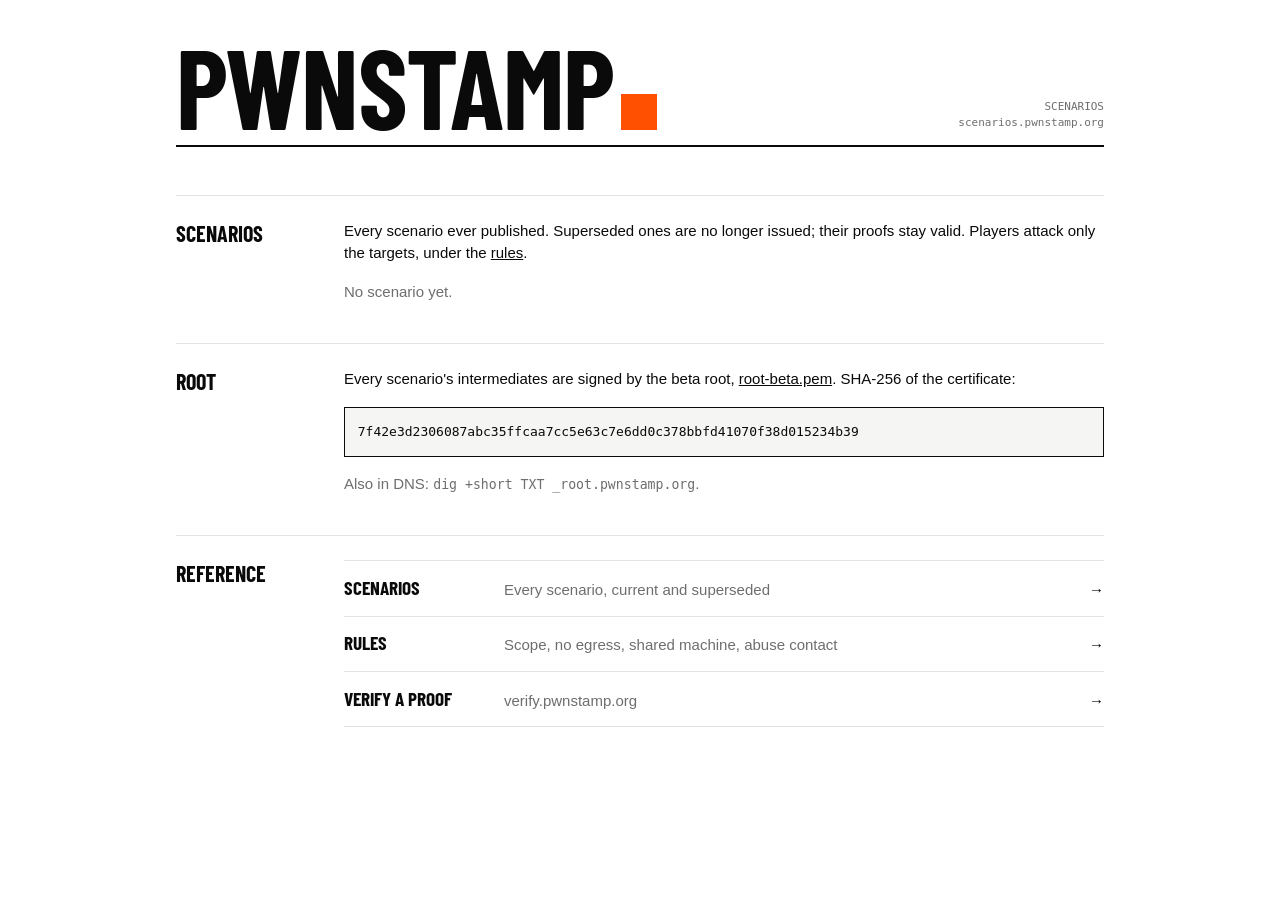
<file: index.html>
<!doctype html>
<html lang="en">
<head>
<meta charset="utf-8">
<meta name="viewport" content="width=device-width, initial-scale=1">
<meta name="referrer" content="no-referrer">
<title>pwnstamp scenarios</title>
<link rel="stylesheet" href="/style.css">
</head>
<body>
<main>
  <header>
    <a class="word d" href="/">pwnstamp<i></i></a>
    <div class="meta">SCENARIOS<br>scenarios.pwnstamp.org</div>
  </header>
  <section>
    <h2 class="d">Scenarios</h2>
    <div>
      <p>Every scenario ever published. Superseded ones are no longer issued; their proofs stay
        valid. Players attack only the targets, under the <a href="/rules">rules</a>.</p>
      <p class="note">No scenario yet.</p>
    </div>
  </section>

  <section>
    <h2 class="d">Root</h2>
    <div>
      <p>Every scenario's intermediates are signed by the beta root,
        <a href="/root-beta.pem">root-beta.pem</a>. SHA-256 of the certificate:</p>
      <pre><code>7f42e3d2306087abc35ffcaa7cc5e63c7e6dd0c378bbfd41070f38d015234b39</code></pre>
      <p class="note">Also in DNS: <code>dig +short TXT _root.pwnstamp.org</code>.</p>
    </div>
  </section>

  <section>
    <h2 class="d">Reference</h2>
    <div>
      <a class="lnk" href="/"><b class="d">Scenarios</b><span>Every scenario, current and superseded</span><i>→</i></a>
      <a class="lnk" href="/rules"><b class="d">Rules</b><span>Scope, no egress, shared machine, abuse contact</span><i>→</i></a>
      <a class="lnk" href="https://verify.pwnstamp.org/"><b class="d">Verify a proof</b><span>verify.pwnstamp.org</span><i>→</i></a>
    </div>
  </section>
</main>
</body>
</html>
</file>
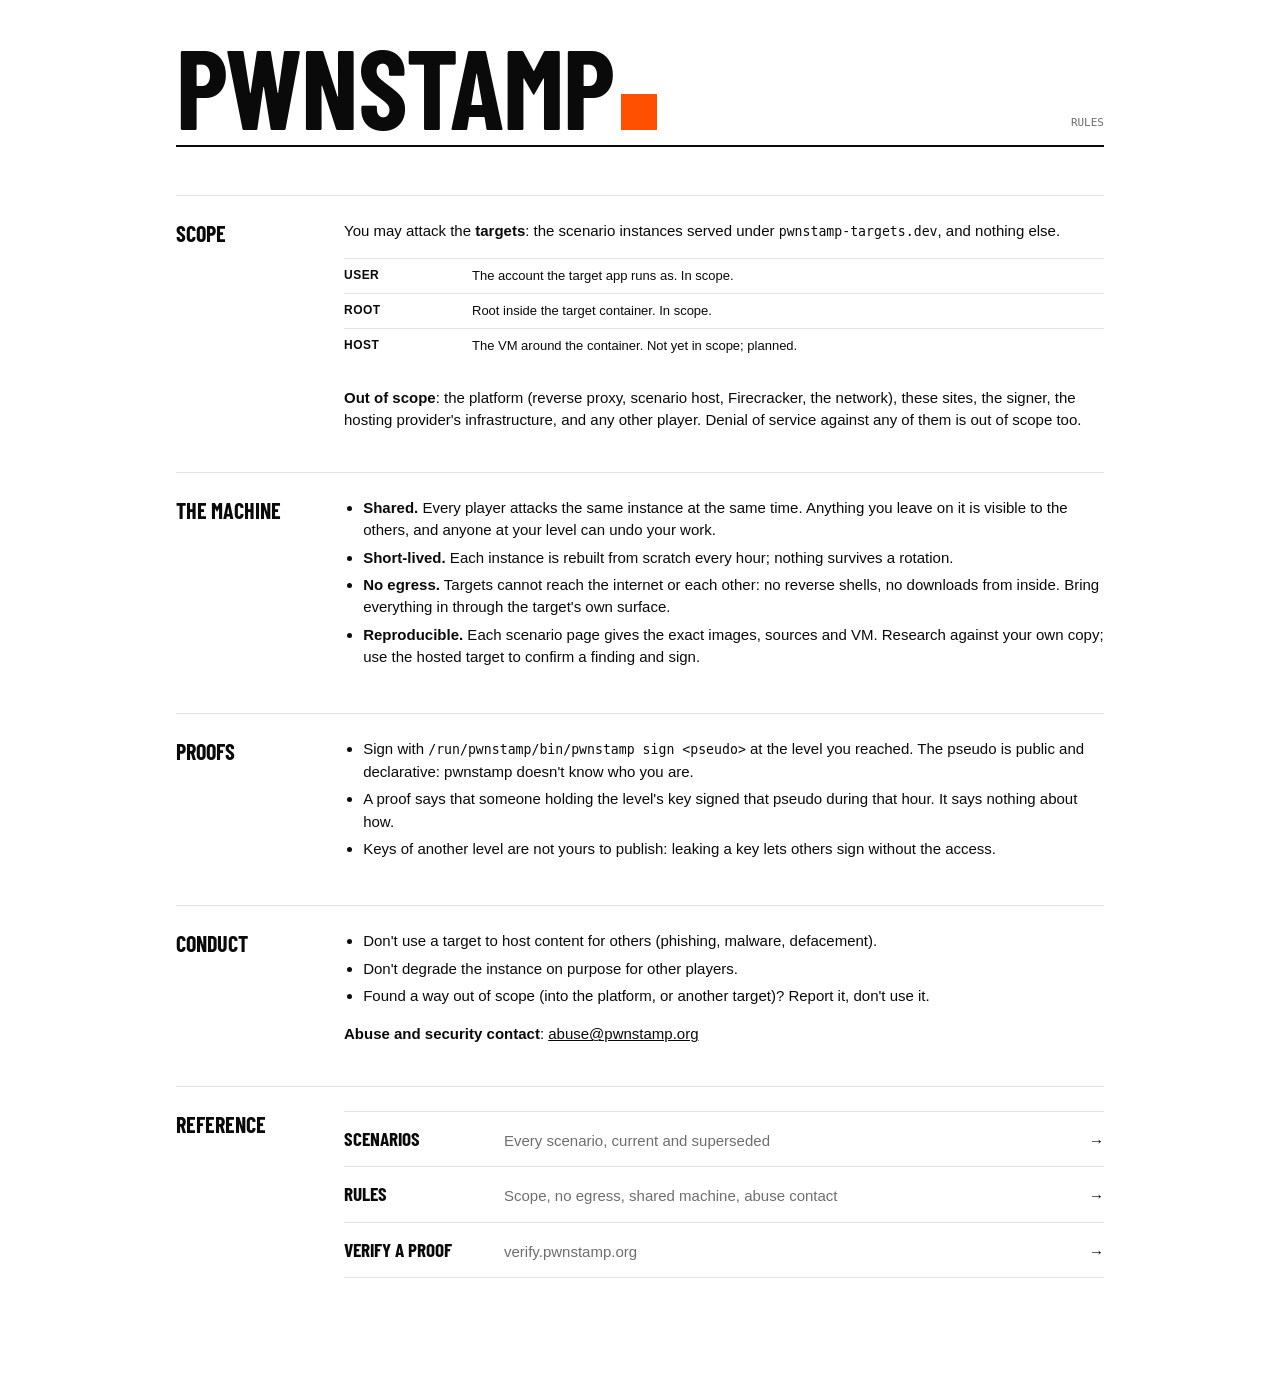
<file: rules/index.html>
<!doctype html>
<html lang="en">
<head>
<meta charset="utf-8">
<meta name="viewport" content="width=device-width, initial-scale=1">
<meta name="referrer" content="no-referrer">
<title>Rules · pwnstamp</title>
<link rel="stylesheet" href="/style.css">
</head>
<body>
<main>
  <header>
    <a class="word d" href="/">pwnstamp<i></i></a>
    <div class="meta">RULES</div>
  </header>
  <!-- The rules, wrapped in the site layout by scripts/site.sh. Every scenario's info page links
       here (https://scenarios.pwnstamp.org/rules), so the URL never changes. -->
  <section>
    <h2 class="d">Scope</h2>
    <div>
      <p>You may attack the <b>targets</b>: the scenario instances served under
        <code>pwnstamp-targets.dev</code>, and nothing else.</p>
      <table class="kv">
        <tr><td>user</td><td>The account the target app runs as. In scope.</td></tr>
        <tr><td>root</td><td>Root inside the target container. In scope.</td></tr>
        <tr><td>host</td><td>The VM around the container. Not yet in scope; planned.</td></tr>
      </table>
      <p><b>Out of scope</b>: the platform (reverse proxy, scenario host, Firecracker, the
        network), these sites, the signer, the hosting provider's infrastructure, and any other
        player. Denial of service against any of them is out of scope too.</p>
    </div>
  </section>

  <section>
    <h2 class="d">The machine</h2>
    <div>
      <ul>
        <li><b>Shared.</b> Every player attacks the same instance at the same time. Anything you
          leave on it is visible to the others, and anyone at your level can undo your work.</li>
        <li><b>Short-lived.</b> Each instance is rebuilt from scratch every hour; nothing
          survives a rotation.</li>
        <li><b>No egress.</b> Targets cannot reach the internet or each other: no reverse shells,
          no downloads from inside. Bring everything in through the target's own surface.</li>
        <li><b>Reproducible.</b> Each scenario page gives the exact images, sources and VM.
          Research against your own copy; use the hosted target to confirm a finding and sign.</li>
      </ul>
    </div>
  </section>

  <section>
    <h2 class="d">Proofs</h2>
    <div>
      <ul>
        <li>Sign with <code>/run/pwnstamp/bin/pwnstamp sign &lt;pseudo&gt;</code> at the level
          you reached. The pseudo is public and declarative: pwnstamp doesn't know who you are.</li>
        <li>A proof says that someone holding the level's key signed that pseudo during that
          hour. It says nothing about how.</li>
        <li>Keys of another level are not yours to publish: leaking a key lets others sign
          without the access.</li>
      </ul>
    </div>
  </section>

  <section>
    <h2 class="d">Conduct</h2>
    <div>
      <ul>
        <li>Don't use a target to host content for others (phishing, malware, defacement).</li>
        <li>Don't degrade the instance on purpose for other players.</li>
        <li>Found a way out of scope (into the platform, or another target)? Report it, don't use
          it.</li>
      </ul>
      <p><b>Abuse and security contact</b>: <a href="mailto:abuse@pwnstamp.org">abuse@pwnstamp.org</a></p>
    </div>
  </section>

  <section>
    <h2 class="d">Reference</h2>
    <div>
      <a class="lnk" href="/"><b class="d">Scenarios</b><span>Every scenario, current and superseded</span><i>→</i></a>
      <a class="lnk" href="/rules"><b class="d">Rules</b><span>Scope, no egress, shared machine, abuse contact</span><i>→</i></a>
      <a class="lnk" href="https://verify.pwnstamp.org/"><b class="d">Verify a proof</b><span>verify.pwnstamp.org</span><i>→</i></a>
    </div>
  </section>
</main>
</body>
</html>
</file>
<file: style.css>
/* pwnstamp visual style, Condensed (as the info page in each scenario app and the verifier).
   Barlow Condensed Bold is self-hosted (Latin, OFL: fonts/OFL.txt). */
@font-face {
  font-family: "Barlow Condensed"; font-style: normal; font-weight: 700; font-display: swap;
  src: url(/fonts/barlow-condensed-700-latin.woff2) format("woff2");
}
:root {
  --bg: #fff; --fg: #0a0a0a; --mid: #6e6e6e; --hair: #e3e3e3; --fill: #f5f5f3; --sig: #ff4f00;
  --display: "Barlow Condensed", "Roboto Condensed", sans-serif;
  --sans: "Helvetica Neue", Helvetica, Arial, sans-serif;
  --mono: ui-monospace, "SFMono-Regular", Menlo, Consolas, "DejaVu Sans Mono", monospace;
  color-scheme: light dark;
}
@media (prefers-color-scheme: dark) {
  :root { --bg: #0b0b0b; --fg: #f2f2f0; --mid: #8d8d8a; --hair: #262626; --fill: #141414; --sig: #ff6a26; }
}

* { box-sizing: border-box; }
body { margin: 0; background: var(--bg); color: var(--fg); font: 15px/1.5 var(--sans); }
main { max-width: 60rem; margin: 0 auto; padding: 0 1rem 4rem; }
a { color: inherit; }
a:hover { color: var(--sig); }
code { font-family: var(--mono); font-size: .88em; overflow-wrap: anywhere; }
p { margin: 0 0 1rem; }
.d { font-family: var(--display); font-weight: 700; text-transform: uppercase; }

header { display: grid; grid-template-columns: 1fr auto; align-items: end; gap: .6rem 1rem;
         border-bottom: 2px solid var(--fg); padding: 2.5rem 0 .8rem; margin-bottom: 3rem; }
.word { font-size: clamp(3rem, 11vw, 7rem); line-height: .82; letter-spacing: -.01em; text-decoration: none; }
.word:hover { color: inherit; }
.word i { display: inline-block; width: .32em; height: .32em; background: var(--sig); margin-left: .06em; }
.meta { font: 11px/1.5 var(--mono); color: var(--mid); text-align: right; overflow-wrap: anywhere; }

section { display: grid; grid-template-columns: 9rem 1fr; gap: 1.5rem; padding: 1.5rem 0 2.5rem;
          border-top: 1px solid var(--hair); }
section > h2 { margin: 0; font-size: 22px; line-height: 1.2; }
section > div { min-width: 0; }
section > div > :last-child { margin-bottom: 0; }
h3 { font-size: 1.2rem; margin: 1.5rem 0 .4rem; }
section > div > h3:first-child { margin-top: 0; }
ul { margin: 0 0 1rem; padding-left: 1.2rem; }
li { margin-bottom: .3rem; }

.name { font-size: clamp(2rem, 5.6vw, 3.6rem); line-height: .95; overflow-wrap: break-word; }
.id { margin-top: .8rem; font-size: 14px; }
.label, .stats span { font: 500 11px var(--mono); text-transform: uppercase; color: var(--mid); }
.label { margin-right: .5rem; }
.stats { display: grid; grid-template-columns: repeat(3, 1fr); margin: 1.8rem 0 1rem; border-top: 2px solid var(--fg); }
.stats > div { padding: .7rem 1rem .2rem 0; min-width: 0; }
.stats > div + div { border-left: 1px solid var(--hair); padding-left: 1rem; }
.stats span { display: block; }
.stats b { display: block; font-size: 1.7rem; line-height: 1.2; overflow-wrap: anywhere; }
.stats .hot b { color: var(--sig); }
.note { color: var(--mid); }

pre { margin: 0 0 1rem; padding: .8rem; background: var(--fill); border: 1px solid var(--fg); overflow-x: auto; }
pre code { font-size: 13px; overflow-wrap: normal; }

table { width: 100%; border-collapse: collapse; font-size: 13px; margin-bottom: 1.5rem; }
table.kv { table-layout: fixed; }
td { padding: .45rem 1rem .45rem 0; border-top: 1px solid var(--hair); vertical-align: top; overflow-wrap: anywhere; }
td:first-child { width: 8rem; font-weight: 600; text-transform: uppercase; font-size: 12px; letter-spacing: .04em; overflow-wrap: normal; }
td:last-child { padding-right: 0; }
td small { display: block; color: var(--mid); }
.pill { font: 600 11px var(--mono); border: 1px solid var(--fg); padding: .05rem .4rem; white-space: nowrap; }
.pill.s { background: var(--sig); border-color: var(--sig); color: #000; }

.lnk { display: grid; grid-template-columns: minmax(9rem, max-content) 1fr auto; gap: 1rem; align-items: baseline;
       padding: .8rem 0; border-top: 1px solid var(--hair); text-decoration: none; }
.lnk:last-child { border-bottom: 1px solid var(--hair); }
.lnk b { font-size: 1.2rem; overflow-wrap: anywhere; }
.lnk span { color: var(--mid); overflow-wrap: anywhere; }
.lnk i { font-style: normal; font-weight: 700; }
a.lnk:hover { color: inherit; }
a.lnk:hover b, a.lnk:hover i { color: var(--sig); }

.scn { display: grid; grid-template-columns: 1fr auto auto auto; gap: 1rem; align-items: baseline;
       padding: .7rem 0; border-top: 1px solid var(--hair); text-decoration: none; }
.scn:last-child { border-bottom: 1px solid var(--hair); }
.scn b { font-size: 1.4rem; line-height: 1.1; overflow-wrap: anywhere; }
.scn small { font: 500 11px var(--mono); color: var(--mid); }
a.scn:hover { color: inherit; }
a.scn:hover b { color: var(--sig); }

@media (max-width: 40rem) {
  header, section { grid-template-columns: 1fr; }
  .meta { text-align: left; }
  .stats { grid-template-columns: 1fr; }
  .stats > div + div { border-left: 0; border-top: 1px solid var(--hair); padding-left: 0; }
  .lnk { grid-template-columns: 1fr auto; }
  .lnk span { grid-column: 1; grid-row: 2; }
  .scn { grid-template-columns: 1fr auto; }
  td:first-child { width: 6.5rem; }
}
</file>
